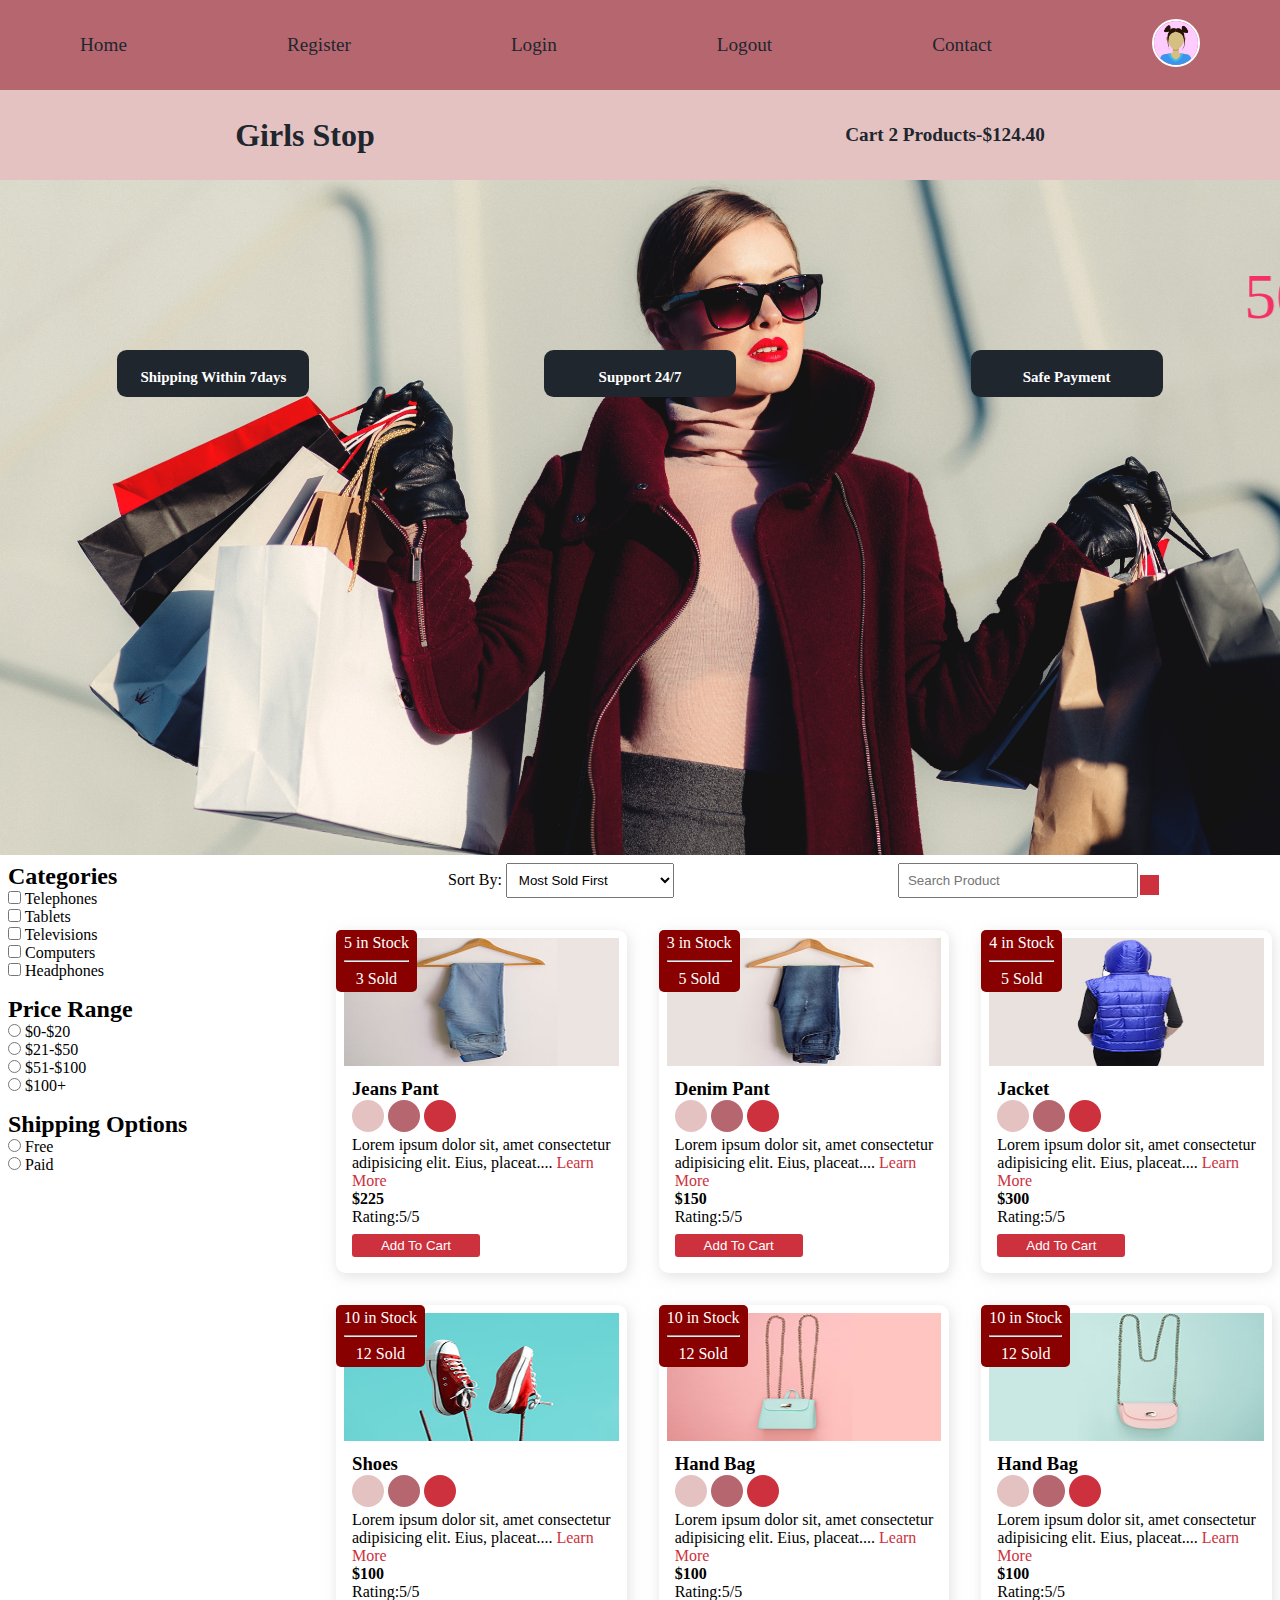
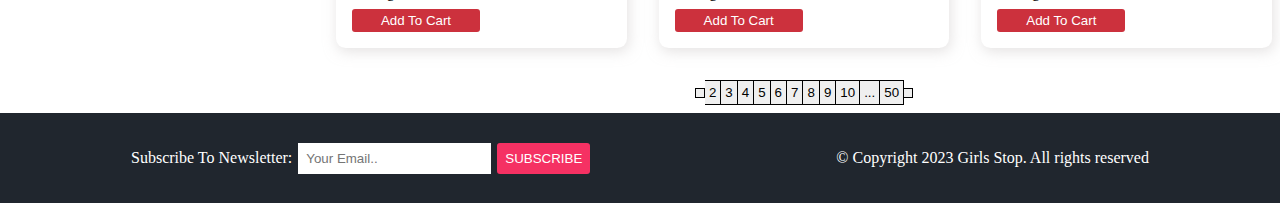
<file: index.html>
<!DOCTYPE html>
<html lang="en">
<head>
    <meta charset="UTF-8">
    <meta http-equiv="X-UA-Compatible" content="IE=edge">
    <meta name="viewport" content="width=device-width, initial-scale=1.0">
    <title>Girls Stop</title>
    <link rel="stylesheet" href="style.css">
    <link rel="stylesheet" href="https://cdnjs.cloudflare.com/ajax/libs/font-awesome/6.4.0/css/all.min.css" integrity="sha512-iecdLmaskl7CVkqkXNQ/ZH/XLlvWZOJyj7Yy7tcenmpD1ypASozpmT/E0iPtmFIB46ZmdtAc9eNBvH0H/ZpiBw==" crossorigin="anonymous" referrerpolicy="no-referrer" />
    
</head>
<body>
<!--Navigation-->
<i class="fas fa-bars fa-2x" id="menu-icon"></i>
<nav id="menu" class="hidden">
  <ul class="nav-upper flex-space-around">
    <li class="nav-list"><a href="index.html" class="nav-link">Home</a></li>
      <li class="nav-list"><a href="register.html" class="nav-link">Register</a></li>
        <li class="nav-list"><a href="login.html" class="nav-link">Login</a></li>
          <li class="nav-list"><a href="index.html" class="nav-link">Logout</a></li>
            <li class="nav-list"><a href="contact.html" class="nav-link">Contact</a></li>               
              <li class="nav-list"><a href="profile.html" class="nav-link">
                <img src="/image/female-avatar1.jpg" class="profile-icon" alt="">
              </a></li>               
          </ul>
<ul class="nav-lower flex-space-around">
  <li class="nav-list">
    <a href="index.html" class="nav-link nav-brand">Girls Stop</a>
  </li>
  <li class="nav-list">
    <a href="cart.html" class="nav-link">
      <span> <i class="fa-solid fa-cart-shopping"></i> Cart 2 Products-$124.40 </span></a>
  </li>
</ul>       
</nav>
<!--Header-->
<header class="header">
  <div class="banner flex-space-around">
    <marquee behavior="" direction="" class="banner-title">50% Sales Going On</marquee>
    <div class="features flex-space-around">
      <article class="feature flex-center">
        <i class="fa-solid fa-truck-fast feature-ion"></i>
     <h3>Shipping Within 7days</h3>
      </article>
      <article class="feature flex-center">
        <i class="fa-brands fa-rocketchat feature-ion"></i>
     <h3>Support 24/7</h3>
      </article>
      <article class="feature flex-center">
        <i class="fa-regular fa-credit-card feature-ion"></i>
     <h3>Safe Payment</h3>
      </article>
    </div>
  </div>
</header>

<main class="flex-center">
<div class="sidebar">
  <section class="categories">
    <h3 class="section-title">Categories</h3>
    <ul class="list">
      <li class="list-item">
        <label for="telephone">
          <input type="checkbox" id="telephone" name="" value="telephone">
        Telephones
        </label>
      </li>
      <li class="list-item">
        <label for="tablets">
          <input type="checkbox" id="tablets" name="" value="tablets">
        Tablets
        </label>
      </li>
      <li class="list-item">
        <label for="telephone">
          <input type="checkbox" id="television" name="" value="television">
        Televisions
        </label>
      </li>
      <li class="list-item">
        <label for="Computer">
          <input type="checkbox" id="computer" name="" value="computer">
        Computers
        </label>
      </li>
      <li class="list-item">
        <label for="headphones">
          <input type="checkbox" id="headphones" name="" value="headphones">
        Headphones
        </label>
      </li>
    </ul>
  </section>
  <section class="price-section">
  <h3 class="section-title">Price Range</h3>
  <ul class="list">
    <li class="list-item">
      <label for="price1">
        <input type="radio" id="price1" name="ntn" value="[0,20]">
      $0-$20
      </label>
    </li>
    <li class="list-item">
      <label for="price2">
        <input type="radio" id="price2" name="ntn" value="[21-50]">
      $21-$50
      </label>
    </li>
    <li class="list-item">
      <label for="price3">
        <input type="radio" id="price3" name="ntn" value="[51-100]">
      $51-$100
      </label>
    </li>
    <li class="list-item">
      <label for="price4">
        <input type="radio" id="price4" name="ntn" value="[100+]">
      $100+
      </label>
    </li>
  </ul>
</section>
<section class="shipping-section">
  <h3 class="section-title">Shipping Options</h3>
  <ul class="list">
    <li class="list-item">
      <label for="free">
        <input type="radio" id="free" name="ntn" value="free">
      Free
      </label>
    </li>
    <li class="list-item">
      <label for="paid">
        <input type="radio" id="paid" name="ntn" value="paid">
      Paid
      </label>
    </li>
  </ul>
</section>
</div>
<div class="main-content">
<section class="actions flex-space-around">
  <div class="action-sort">
<label for="sort">Sort By:</label>
<select name="sort" id="sort">
  <option value="sold">Most Sold First</option>
  <option value="rating">Most Rated First</option>
  <option value="price">Most Cheapest First</option>
  <option value="discount">Biggest Discount First</option>
</select>
  </div>
  <div class="action-search">
<input type="text" placeholder="Search Product">
<button class="btn-search"> 
  <i class="fas fa-search "></i>
</button>
  </div>
</section>
  <!--PRODUCTS-->
 <section class="products">
  <article class="product card">
    <div class="badge">
     <span>5 in Stock</span>
     <hr class="hr-design">
     <span>3 Sold</span> 
    </div>
  <img src="/image/product-01.jpg" alt="">  
  <div class="product-body">
    <h3 class="product-name">
      Jeans Pant
    </h3>
    <p>
      <span class="dot clr1"></span>
      <span class="dot clr2"></span>
      <span class="dot clr3"></span>
    </p>
    <p class="product-description">
      Lorem ipsum dolor sit, amet consectetur adipisicing elit. Eius, placeat....
      <a href="product.html" class="learn-more">Learn More</a>
    </p>
  <h4 class="product-price">$225</h4>  
  <p class="product-rating">Rating:5/5</p>
  <button class="product-btn">Add To Cart</button>
  </div>
  </article>
  <article class="product card">
    <div class="badge">
     <span>3 in Stock</span>
     <hr class="hr-design">
     <span>5 Sold</span> 
    </div>
  <img src="/image/product-02.jpg" alt="">  
  <div class="product-body">
    <h3 class="product-name">
      Denim Pant
    </h3>
    <p>
      <span class="dot clr1"></span>
      <span class="dot clr2"></span>
      <span class="dot clr3"></span>
    </p>
    <p class="product-description">
      Lorem ipsum dolor sit, amet consectetur adipisicing elit. Eius, placeat....
      <a href="product.html" class="learn-more">Learn More</a>
    </p>
  <h4 class="product-price">$150</h4>  
  <p class="product-rating">Rating:5/5</p>
  <button class="product-btn">Add To Cart</button>
  </div>
  </article>
  <article class="product card">
    <div class="badge">
     <span>4 in Stock</span>
     <hr class="hr-design">
     <span>5 Sold</span> 
    </div>
  <img src="/image/product-03.jpg" alt="">  
  <div class="product-body">
    <h3 class="product-name">
    Jacket
    </h3>
    <p>
      <span class="dot clr1"></span>
      <span class="dot clr2"></span>
      <span class="dot clr3"></span>
    </p>
    <p class="product-description">
      Lorem ipsum dolor sit, amet consectetur adipisicing elit. Eius, placeat....
      <a href="product.html" class="learn-more">Learn More</a>
    </p>
  <h4 class="product-price">$300</h4>  
  <p class="product-rating">Rating:5/5</p>
  <button class="product-btn">Add To Cart</button>
  </div>
  </article>
  <article class="product card">
    <div class="badge">
     <span>10 in Stock</span>
     <hr class="hr-design">
     <span>12 Sold</span> 
    </div>
  <img src="/image/product-04.jpg" alt="">  
  <div class="product-body">
    <h3 class="product-name">
      Shoes
    </h3>
    <p>
      <span class="dot clr1"></span>
      <span class="dot clr2"></span>
      <span class="dot clr3"></span>
    </p>
    <p class="product-description">
      Lorem ipsum dolor sit, amet consectetur adipisicing elit. Eius, placeat....
      <a href="product.html" class="learn-more">Learn More</a>
    </p>
  <h4 class="product-price">$100</h4>  
  <p class="product-rating">Rating:5/5</p>
  <button class="product-btn">Add To Cart</button>
  </div>
  </article>
  <article class="product card">
    <div class="badge">
     <span>10 in Stock</span>
     <hr class="hr-design">
     <span>12 Sold</span> 
    </div>
  <img src="/image/product-05.jpg" alt="">  
  <div class="product-body">
    <h3 class="product-name">
      Hand Bag
    </h3>
    <p>
      <span class="dot clr1"></span>
      <span class="dot clr2"></span>
      <span class="dot clr3"></span>
    </p>
    <p class="product-description">
      Lorem ipsum dolor sit, amet consectetur adipisicing elit. Eius, placeat....
      <a href="product.html" class="learn-more">Learn More</a>
    </p>
  <h4 class="product-price">$100</h4>  
  <p class="product-rating">Rating:5/5</p>
  <button class="product-btn">Add To Cart</button>
  </div>
  </article>
  <article class="product card">
    <div class="badge">
     <span>10 in Stock</span>
     <hr class="hr-design">
     <span>12 Sold</span> 
    </div>
  <img src="/image/product-06.jpg" alt="">  
  <div class="product-body">
    <h3 class="product-name">
      Hand Bag
    </h3>
    <p>
      <span class="dot clr1"></span>
      <span class="dot clr2"></span>
      <span class="dot clr3"></span>
    </p>
    <p class="product-description">
      Lorem ipsum dolor sit, amet consectetur adipisicing elit. Eius, placeat....
      <a href="product.html" class="learn-more">Learn More</a>
    </p>
  <h4 class="product-price">$100</h4>  
  <p class="product-rating">Rating:5/5</p>
  <button class="product-btn">Add To Cart</button>
  </div>
  </article>
 </section> 
 <!--Pagination-->
 <div class="pagination">
  <button class="pagination-button">
    <i class="fab fa-less-than"></i>
  </button>
  <button class="pagination-button">2</button>
  <button class="pagination-button">3</button>
  <button class="pagination-button">4</button>
  <button class="pagination-button">5</button>
  <button class="pagination-button">6</button>
  <button class="pagination-button">7</button>
  <button class="pagination-button">8</button>
  <button class="pagination-button">9</button>
  <button class="pagination-button">10</button>
  <button class="pagination-button">...</button>
  <button class="pagination-button">50</button>
  <button class="pagination-button">
    <i class="fab fa-greater-than"></i>
  </button>
 </div>
</div>
</main>
<!--footer-->
<footer class="footer flex-space-around">
<div class="flex-space-around">
  <label for="subscribe">Subscribe To Newsletter: </label>
<input type="email" id="subscribe" name="subscribe"
class="footer-input" placeholder="Your Email..">
 <button class="btn-subscribe">Subscribe</button>
</div>
<div>
  <p>&copy; Copyright 2023 Girls Stop. All rights reserved</p>
</div>
</footer>






<script src="script.js"></script>
</body>
</html>
</file>
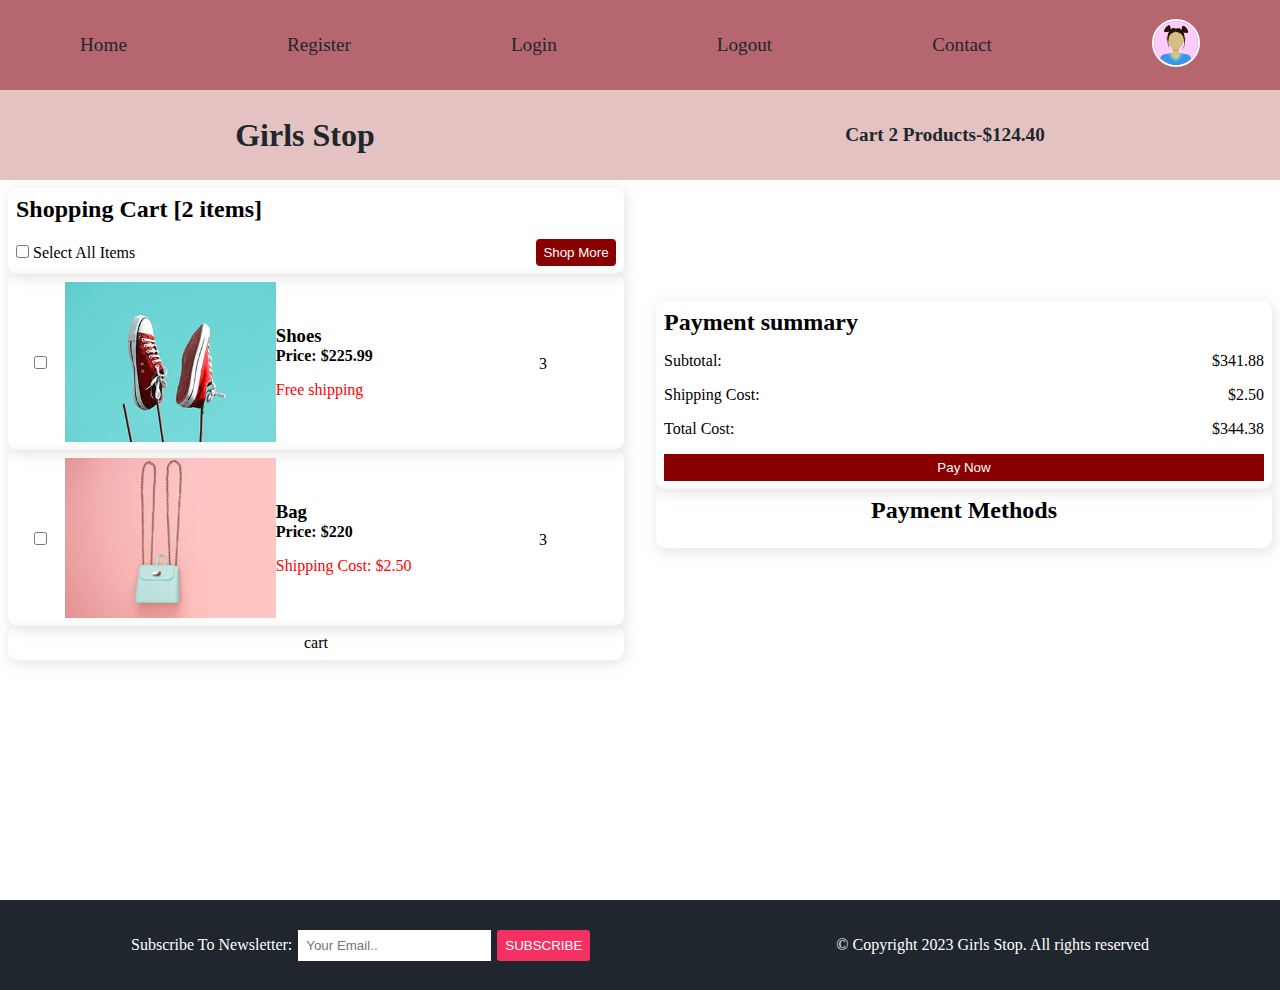
<file: cart.html>
<!DOCTYPE html>
<html lang="en">
<head>
    <meta charset="UTF-8">
    <meta http-equiv="X-UA-Compatible" content="IE=edge">
    <meta name="viewport" content="width=device-width, initial-scale=1.0">
    <title>Girls Stop</title>
    <link rel="stylesheet" href="style.css">
    <link rel="stylesheet" href="https://cdnjs.cloudflare.com/ajax/libs/font-awesome/6.4.0/css/all.min.css" integrity="sha512-iecdLmaskl7CVkqkXNQ/ZH/XLlvWZOJyj7Yy7tcenmpD1ypASozpmT/E0iPtmFIB46ZmdtAc9eNBvH0H/ZpiBw==" crossorigin="anonymous" referrerpolicy="no-referrer" />
    
</head>
<body>
<!--Navigation-->
<i class="fas fa-bars fa-2x" id="menu-icon"></i>
<nav id="menu" class="hidden">
  <ul class="nav-upper flex-space-around">
    <li class="nav-list"><a href="index.html" class="nav-link">Home</a></li>
      <li class="nav-list"><a href="register.html" class="nav-link">Register</a></li>
        <li class="nav-list"><a href="login.html" class="nav-link">Login</a></li>
          <li class="nav-list"><a href="index.html" class="nav-link">Logout</a></li>
            <li class="nav-list"><a href="contact.html" class="nav-link">Contact</a></li>               
              <li class="nav-list"><a href="profile.html" class="nav-link">
                <img src="/image/female-avatar1.jpg" class="profile-icon" alt="">
              </a></li>               
          </ul>
<ul class="nav-lower flex-space-around">
  <li class="nav-list">
    <a href="index.html" class="nav-link nav-brand">Girls Stop</a>
  </li>
  <li class="nav-list">
    <a href="cart.html" class="nav-link">
      <span> <i class="fa-solid fa-cart-shopping"></i> Cart 2 Products-$124.40 </span></a>
  </li>
</ul>       
</nav>
<main>
<div class="cart flex-center">
  <div class="cart-items">
    <div class="cart-items-heading card">
      <h2>Shopping Cart [2 items]</h2>
      <div class="cart-items-action">
     <label for="select">
      <input type="checkbox" id="select" name="select">
      Select All Items
     </label>   
     <button class="btn">
      <i class="fas fa-trash-alt"></i>
     </button>
     <button class="btn-shop">Shop More</button>
      </div>
    </div>
    <div class="cart-item card flex-space-around">
     <input type="checkbox">
     <img class="cart-item-img" src="image/product-04.jpg" alt="">
   <div class="cart-item-description">
    <h3 class="product-name">Shoes</h3>
    <h4 class="product-price">Price: $225.99</h4>
    <p class="cart-item-shipping">Free shipping</p>
   </div>
   <div class="cart-item-actions">
    <button class="btn">
      <i class="fas fa-trash-alt"></i>
     </button>
     <button class="btn">
      <i class="fas fa-add"></i>
     </button>
     <span>3</span>
     <button class="btn">
      <i class="fas fa-minus"></i>
     </button>
   </div>
    </div>
    <div class="cart-item card flex-space-around">
      <input type="checkbox">
      <img class="cart-item-img" src="image/product-05.jpg" alt="">
    <div class="cart-item-description">
     <h3 class="product-name">Bag</h3>
     <h4 class="product-price">Price: $220</h4>
     <p class="cart-item-shipping">Shipping Cost: $2.50</p>
    </div>
    <div class="cart-item-actions">
     <button class="btn">
       <i class="fas fa-trash-alt"></i>
      </button>
      <button class="btn">
       <i class="fas fa-add"></i>
      </button>
      <span>3</span>
      <button class="btn">
       <i class="fas fa-minus"></i>
      </button>
    </div>
     </div>
    <div class="cart-item card flex-space-around">cart</div>
  </div>
  <div class="cart-payment">
 <div class="cart-payment-summary card">
  <h2>Payment summary</h2>
  <div>
    <p>Subtotal: </p>
    <p>$341.88</p>
  </div>
  <div>
    <p>Shipping Cost: </p>
    <p>$2.50</p>
  </div>
  <div>
    <p>Total Cost: </p>
    <p>$344.38</p>
  </div>
  <button class="cart-payment-btn">
   Pay Now 
  </button>
 </div>
 <div class="cart-payment-methods card">
 <h2>Payment Methods</h2> 
 <div>
<i class="fab fa-cc-visa fa-2x"></i>
<i class="fab fa-cc-apple-pay fa-2x"></i>
<i class="fab fa-cc-mastercard fa-2x"></i>
<i class="fab fa-cc-paypal fa-2x"></i>
<i class="fab fa-cc-amazon-pay fa-2x"></i>
 </div>
 </div>
  </div>
</div>
</main>

<!--footer-->
<footer class="footer flex-space-around">
<div class="flex-space-around">
  <label for="subscribe">Subscribe To Newsletter: </label>
<input type="email" id="subscribe" name="subscribe"
class="footer-input" placeholder="Your Email..">
 <button class="btn-subscribe">Subscribe</button>
</div>
<div>
  <p>&copy; Copyright 2023 Girls Stop. All rights reserved</p>
</div>
</footer>






<script src="script.js"></script>
</body>
</html>
</file>
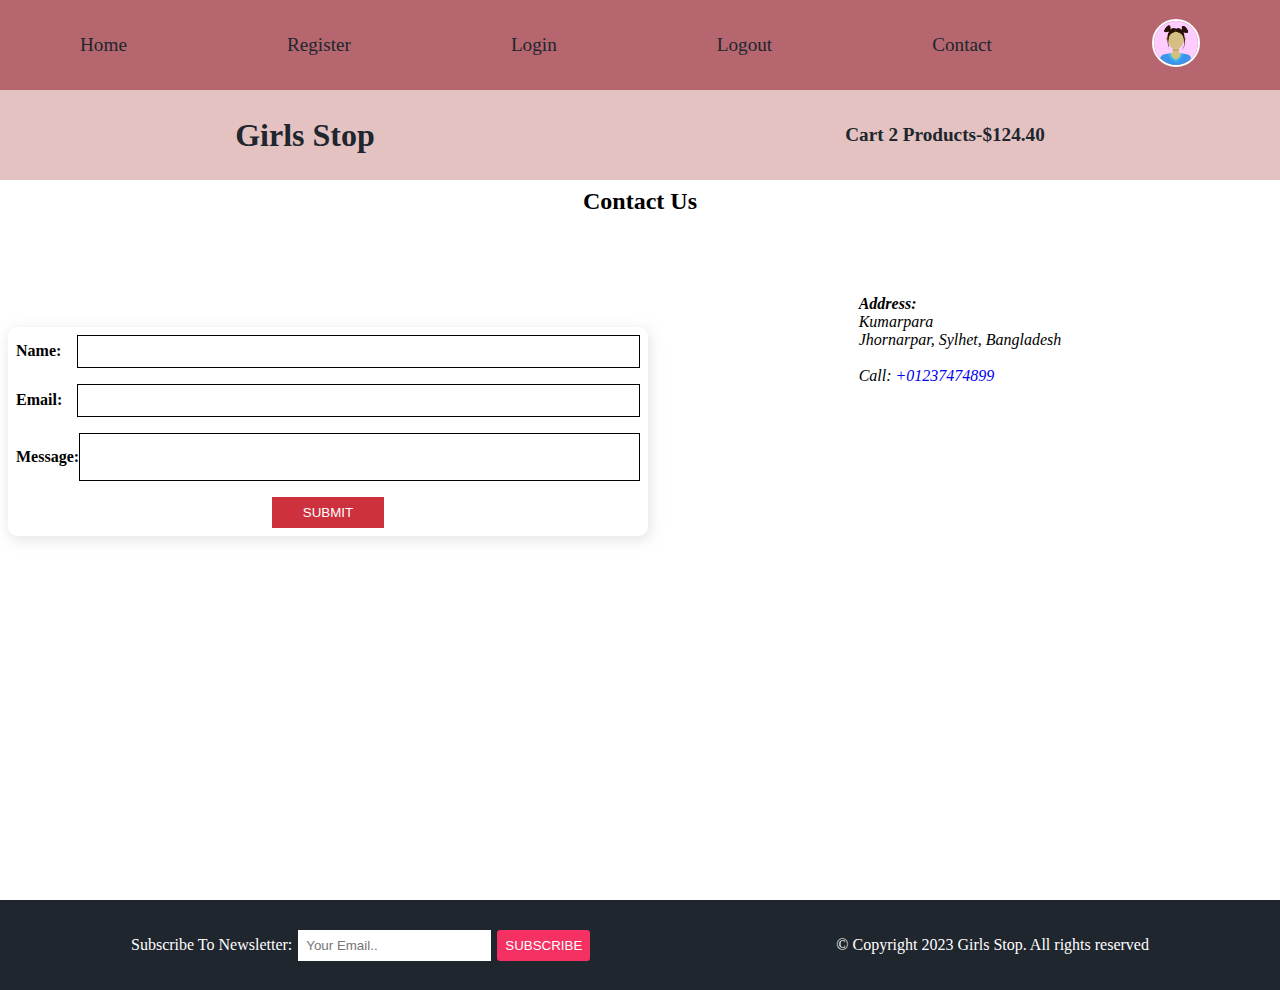
<file: contact.html>
<!DOCTYPE html>
<html lang="en">
<head>
    <meta charset="UTF-8">
    <meta http-equiv="X-UA-Compatible" content="IE=edge">
    <meta name="viewport" content="width=device-width, initial-scale=1.0">
    <title>Girls Stop</title>
    <link rel="stylesheet" href="style.css">
    <link rel="stylesheet" href="https://cdnjs.cloudflare.com/ajax/libs/font-awesome/6.4.0/css/all.min.css" integrity="sha512-iecdLmaskl7CVkqkXNQ/ZH/XLlvWZOJyj7Yy7tcenmpD1ypASozpmT/E0iPtmFIB46ZmdtAc9eNBvH0H/ZpiBw==" crossorigin="anonymous" referrerpolicy="no-referrer" />
    
</head>
<body>
<!--Navigation-->
<i class="fas fa-bars fa-2x" id="menu-icon"></i>
<nav id="menu" class="hidden">
  <ul class="nav-upper flex-space-around">
    <li class="nav-list"><a href="index.html" class="nav-link">Home</a></li>
      <li class="nav-list"><a href="register.html" class="nav-link">Register</a></li>
        <li class="nav-list"><a href="login.html" class="nav-link">Login</a></li>
          <li class="nav-list"><a href="index.html" class="nav-link">Logout</a></li>
            <li class="nav-list"><a href="contact.html" class="nav-link">Contact</a></li>               
              <li class="nav-list"><a href="profile.html" class="nav-link">
                <img src="/image/female-avatar1.jpg" class="profile-icon" alt="">
              </a></li>               
          </ul>
<ul class="nav-lower flex-space-around">
  <li class="nav-list">
    <a href="index.html" class="nav-link nav-brand">Girls Stop</a>
  </li>
  <li class="nav-list">
    <a href="cart.html" class="nav-link">
      <span> <i class="fa-solid fa-cart-shopping"></i> Cart 2 Products-$124.40 </span></a>
  </li>
</ul>       
</nav>
<main>
<section class="contact-section">
  <h2 class="section-title text-center">
    Contact Us
  </h2>
  <div class="contact-container flex-center">
      <form class="form card">
     <div class="form-control flex-center">
      <label for="name">Name: </label>
      <input type="text" id="name" required autocomplete="name">
     </div>   
     <div class="form-control flex-center">
      <label for="email">Email: </label>
      <input type="email" id="email" required autocomplete="email">
     </div>     
     <div class="form-control flex-center">
      <label for="msg">Message: </label>
      <textarea name="msg" id="msg"></textarea>
     </div>
     <div class="form-control flex-center form-btn">
     <button type="submit" class="contact-btn">Submit</button>
     </div>      
    </form>
    <div class="contact-address flex-space-around">
      <address>
        <h4>Address:</h4>
        <p>Kumarpara</p>
        <p>Jhornarpar, Sylhet, Bangladesh</p>
        <br>
        <span>Call: </span>
        <a href="tel:+01237474899">+01237474899</a>
      </address>
      <iframe class="contact-map" src="https://www.google.com/maps/embed?pb=!1m18!1m12!1m3!1d3618.73328963491!2d91.9318289!3d24.907077599999997!2m3!1f0!2f0!3f0!3m2!1i1024!2i768!4f13.1!3m3!1m2!1s0x37505338fdad0f27%3A0xee240b324ec943e3!2sShahporan%20Rd!5e0!3m2!1sen!2sbd!4v1684237606837!5m2!1sen!2sbd" style="border:0;" allowfullscreen="" loading="lazy" referrerpolicy="no-referrer-when-downgrade"></iframe>
    </div>
    </div>
</section>
</main>

<!--footer-->
<footer class="footer flex-space-around">
<div class="flex-space-around">
  <label for="subscribe">Subscribe To Newsletter: </label>
<input type="email" id="subscribe" name="subscribe"
class="footer-input" placeholder="Your Email..">
 <button class="btn-subscribe">Subscribe</button>
</div>
<div>
  <p>&copy; Copyright 2023 Girls Stop. All rights reserved</p>
</div>
</footer>






<script src="script.js"></script>
</body>
</html>
</file>
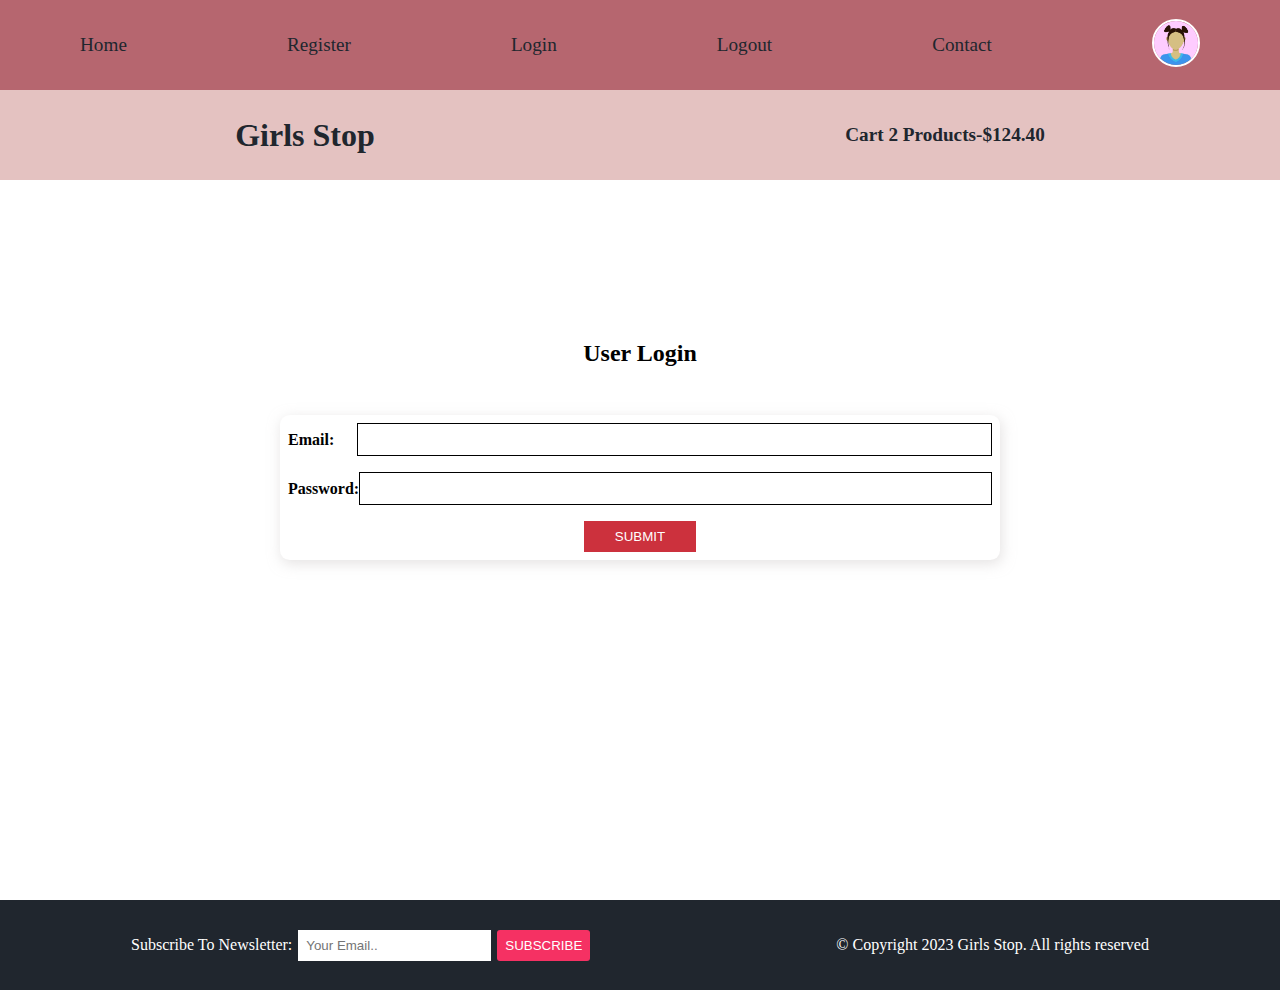
<file: login.html>
<!DOCTYPE html>
<html lang="en">
<head>
    <meta charset="UTF-8">
    <meta http-equiv="X-UA-Compatible" content="IE=edge">
    <meta name="viewport" content="width=device-width, initial-scale=1.0">
    <title>Girls Stop</title>
    <link rel="stylesheet" href="style.css">
    <link rel="stylesheet" href="https://cdnjs.cloudflare.com/ajax/libs/font-awesome/6.4.0/css/all.min.css" integrity="sha512-iecdLmaskl7CVkqkXNQ/ZH/XLlvWZOJyj7Yy7tcenmpD1ypASozpmT/E0iPtmFIB46ZmdtAc9eNBvH0H/ZpiBw==" crossorigin="anonymous" referrerpolicy="no-referrer" />
    
</head>
<body>
<!--Navigation-->
<i class="fas fa-bars fa-2x" id="menu-icon"></i>
<nav id="menu" class="hidden">
  <ul class="nav-upper flex-space-around">
    <li class="nav-list"><a href="index.html" class="nav-link">Home</a></li>
      <li class="nav-list"><a href="register.html" class="nav-link">Register</a></li>
        <li class="nav-list"><a href="login.html" class="nav-link">Login</a></li>
          <li class="nav-list"><a href="index.html" class="nav-link">Logout</a></li>
            <li class="nav-list"><a href="contact.html" class="nav-link">Contact</a></li>               
              <li class="nav-list"><a href="profile.html" class="nav-link">
                <img src="/image/female-avatar1.jpg" class="profile-icon" alt="">
              </a></li>               
          </ul>
<ul class="nav-lower flex-space-around">
  <li class="nav-list">
    <a href="index.html" class="nav-link nav-brand">Girls Stop</a>
  </li>
  <li class="nav-list">
    <a href="cart.html" class="nav-link">
      <span> <i class="fa-solid fa-cart-shopping"></i> Cart 2 Products-$124.40 </span></a>
  </li>
</ul>       
</nav>

<main>
  <section class="login">
    <h2 class="section-title text-center">
      User Login
    </h2>
    <div class="card">
      <form class="form">   
     <div class="form-control flex-center">
      <label for="email">Email: </label>
      <input type="email" id="email" required autocomplete="email">
     </div>   
     <div class="form-control flex-center">
      <label for="password">Password: </label>
      <input type="password" id="password" required autocomplete>
     </div>   
     <div class="form-control flex-center form-btn">
     <button type="submit" class="contact-btn">Submit</button>
     </div>      
    </form>
    </div>
  </section>
  </main>

<!--footer-->
<footer class="footer flex-space-around">
<div class="flex-space-around">
  <label for="subscribe">Subscribe To Newsletter: </label>
<input type="email" id="subscribe" name="subscribe"
class="footer-input" placeholder="Your Email..">
 <button class="btn-subscribe">Subscribe</button>
</div>
<div>
  <p>&copy; Copyright 2023 Girls Stop. All rights reserved</p>
</div>
</footer>






<script src="script.js"></script>
</body>
</html>
</file>
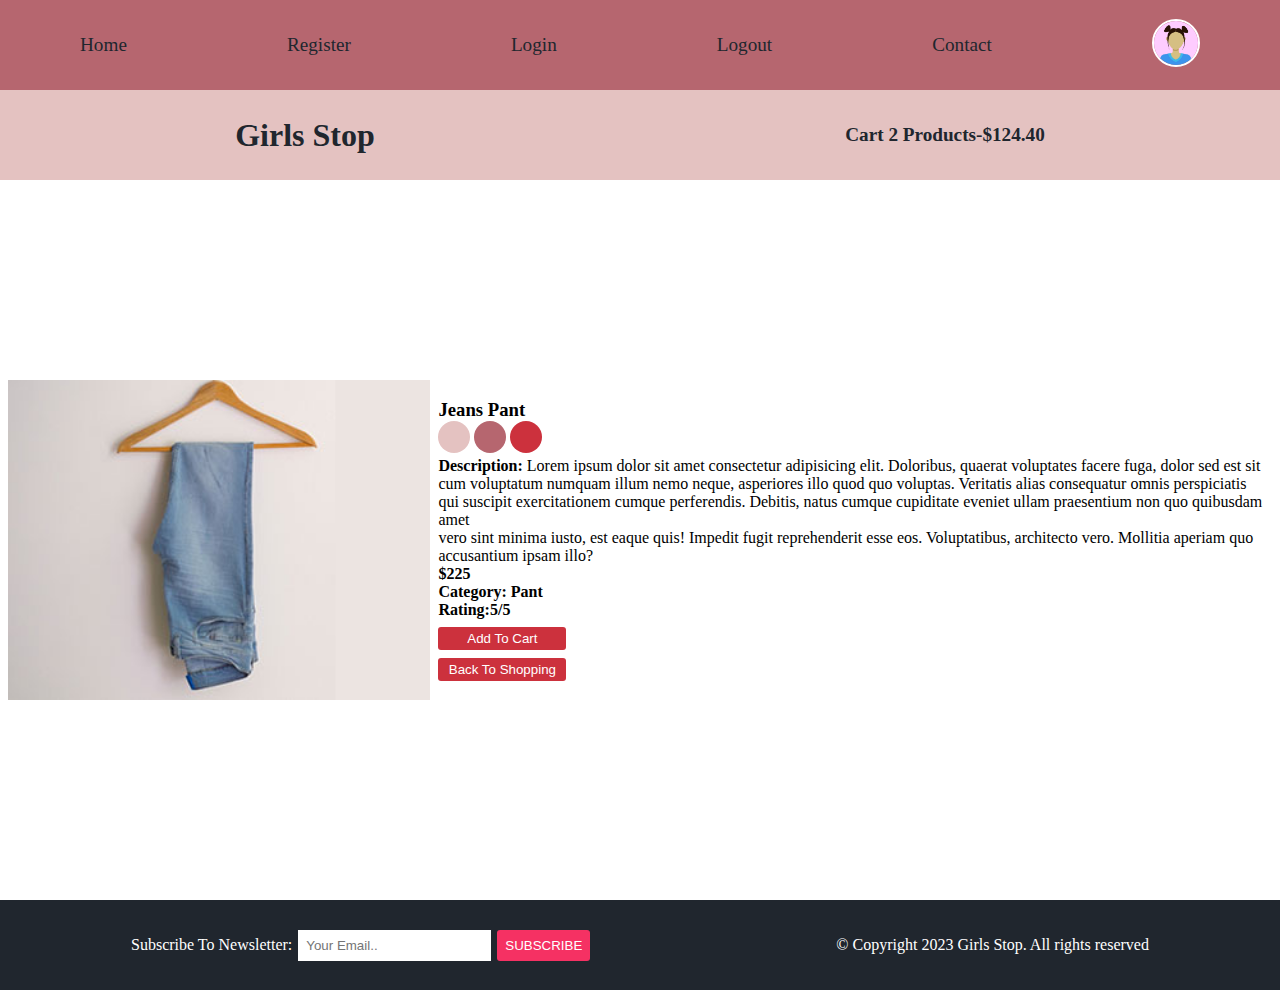
<file: product.html>
<!DOCTYPE html>
<html lang="en">
<head>
    <meta charset="UTF-8">
    <meta http-equiv="X-UA-Compatible" content="IE=edge">
    <meta name="viewport" content="width=device-width, initial-scale=1.0">
    <title>Girls Stop</title>
    <link rel="stylesheet" href="style.css">
    <link rel="stylesheet" href="https://cdnjs.cloudflare.com/ajax/libs/font-awesome/6.4.0/css/all.min.css" integrity="sha512-iecdLmaskl7CVkqkXNQ/ZH/XLlvWZOJyj7Yy7tcenmpD1ypASozpmT/E0iPtmFIB46ZmdtAc9eNBvH0H/ZpiBw==" crossorigin="anonymous" referrerpolicy="no-referrer" />
    
</head>
<body>
<!--Navigation-->
<i class="fas fa-bars fa-2x" id="menu-icon"></i>
<nav id="menu" class="hidden">
  <ul class="nav-upper flex-space-around">
    <li class="nav-list"><a href="index.html" class="nav-link">Home</a></li>
      <li class="nav-list"><a href="register.html" class="nav-link">Register</a></li>
        <li class="nav-list"><a href="login.html" class="nav-link">Login</a></li>
          <li class="nav-list"><a href="index.html" class="nav-link">Logout</a></li>
            <li class="nav-list"><a href="contact.html" class="nav-link">Contact</a></li>               
              <li class="nav-list"><a href="profile.html" class="nav-link">
                <img src="/image/female-avatar1.jpg" class="profile-icon" alt="">
              </a></li>               
          </ul>
<ul class="nav-lower flex-space-around">
  <li class="nav-list">
    <a href="index.html" class="nav-link nav-brand">Girls Stop</a>
  </li>
  <li class="nav-list">
    <a href="cart.html" class="nav-link">
      <span> <i class="fa-solid fa-cart-shopping"></i> Cart 2 Products-$124.40 </span></a>
  </li>
</ul>       
</nav>
<main>
 <main class="flex-center">
  <div class="main-content">
   <section class="product-details flex-center">
<div class="product-details-left flex-center">
  <img src="/image/product-01.jpg" class="product-details-img" alt="">
 <div class="product-body">
  <h3 class="product-name">
    Jeans Pant
  </h3>
  <p>
    <span class="dot clr1"></span>
    <span class="dot clr2"></span>
    <span class="dot clr3"></span>
  </p>
  <p class="product-description">
   <strong>Description: </strong>Lorem ipsum dolor sit amet consectetur adipisicing elit. Doloribus, quaerat voluptates facere fuga, dolor sed est sit cum voluptatum numquam illum nemo neque, asperiores illo quod quo voluptas. Veritatis alias consequatur omnis perspiciatis qui suscipit exercitationem cumque perferendis. Debitis, natus cumque cupiditate eveniet ullam praesentium non quo quibusdam amet<br> vero sint minima iusto, est eaque quis! Impedit fugit reprehenderit esse eos. Voluptatibus, architecto vero. Mollitia aperiam quo accusantium ipsam illo?
  </p>
<h4 class="product-price">$225</h4> 
<h4 class="product-category">Category: Pant</h4> 
<p class="product-rating"><strong>Rating:5/5</strong></p>
<button class="product-btn">Add To Cart</button>
<button class="product-btn">Back To Shopping</button>
</div>
<div class="product-details-right flex-center"></div>
   </section> 
  </div>
 </main>
</main>

<!--footer-->
<footer class="footer flex-space-around">
<div class="flex-space-around">
  <label for="subscribe">Subscribe To Newsletter: </label>
<input type="email" id="subscribe" name="subscribe"
class="footer-input" placeholder="Your Email..">
 <button class="btn-subscribe">Subscribe</button>
</div>
<div>
  <p>&copy; Copyright 2023 Girls Stop. All rights reserved</p>
</div>
</footer>






<script src="script.js"></script>
</body>
</html>
</file>
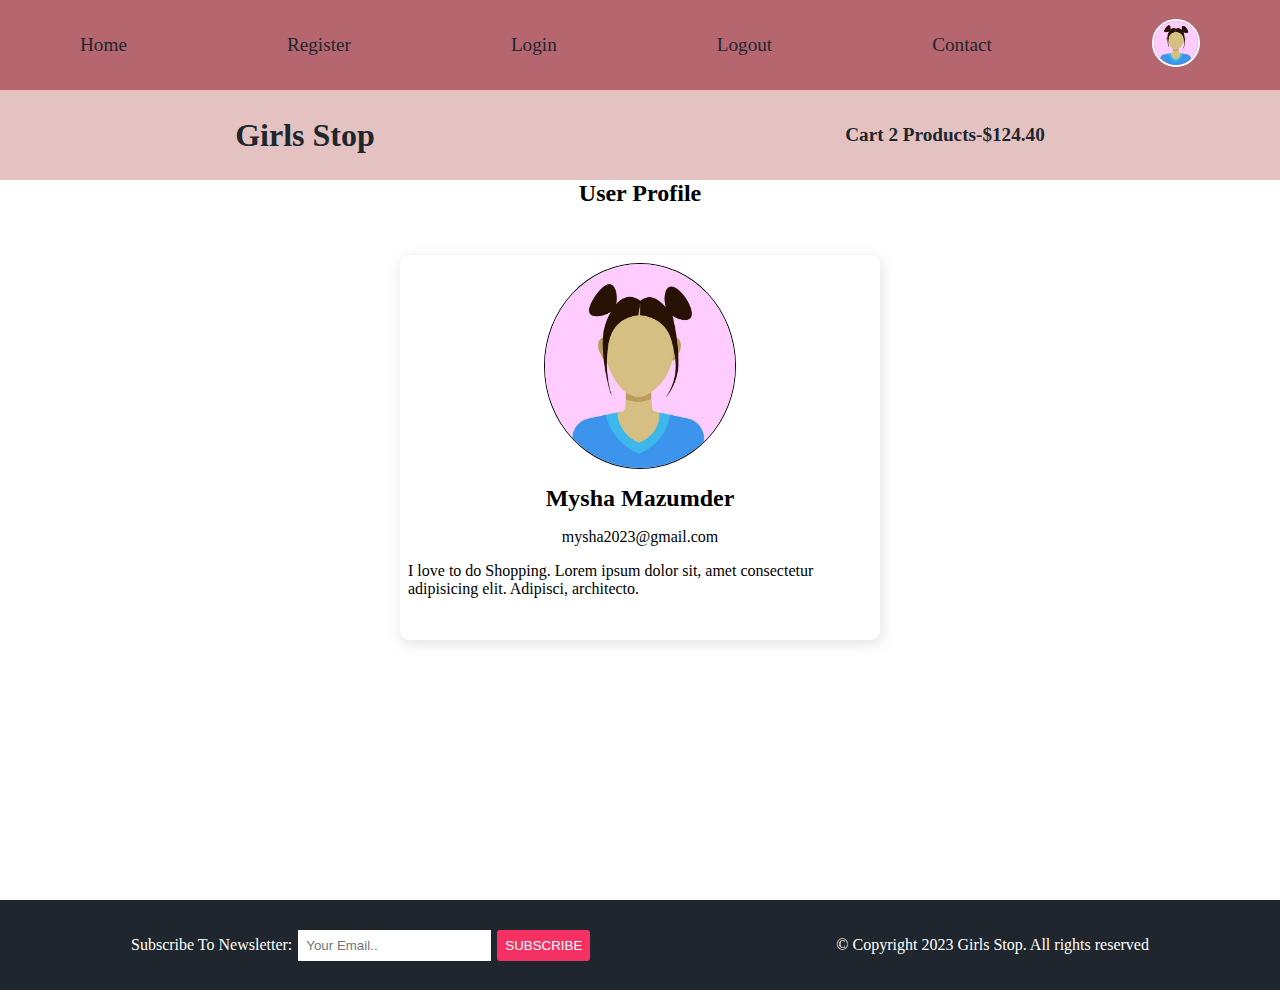
<file: profile.html>
<!DOCTYPE html>
<html lang="en">
<head>
    <meta charset="UTF-8">
    <meta http-equiv="X-UA-Compatible" content="IE=edge">
    <meta name="viewport" content="width=device-width, initial-scale=1.0">
    <title>Girls Stop</title>
    <link rel="stylesheet" href="style.css">
    <link rel="stylesheet" href="https://cdnjs.cloudflare.com/ajax/libs/font-awesome/6.4.0/css/all.min.css" integrity="sha512-iecdLmaskl7CVkqkXNQ/ZH/XLlvWZOJyj7Yy7tcenmpD1ypASozpmT/E0iPtmFIB46ZmdtAc9eNBvH0H/ZpiBw==" crossorigin="anonymous" referrerpolicy="no-referrer" />
    
</head>
<body>
<!--Navigation-->
<i class="fas fa-bars fa-2x" id="menu-icon"></i>
<nav id="menu" class="hidden">
  <ul class="nav-upper flex-space-around">
    <li class="nav-list"><a href="index.html" class="nav-link">Home</a></li>
      <li class="nav-list"><a href="register.html" class="nav-link">Register</a></li>
        <li class="nav-list"><a href="login.html" class="nav-link">Login</a></li>
          <li class="nav-list"><a href="index.html" class="nav-link">Logout</a></li>
            <li class="nav-list"><a href="contact.html" class="nav-link">Contact</a></li>               
              <li class="nav-list"><a href="profile.html" class="nav-link">
                <img src="/image/female-avatar1.jpg" class="profile-icon" alt="">
              </a></li>               
          </ul>
<ul class="nav-lower flex-space-around">
  <li class="nav-list">
    <a href="index.html" class="nav-link nav-brand">Girls Stop</a>
  </li>
  <li class="nav-list">
    <a href="cart.html" class="nav-link">
      <span> <i class="fa-solid fa-cart-shopping"></i> Cart 2 Products-$124.40 </span></a>
  </li>
</ul>       
</nav>
<main>
<section class="profile-section flex-center">
  <h2 class="section-title text-center">User Profile</h2>
<div class="card flex-center">
 <img src="image/female-avatar1.jpg" alt="" class="profile-img"> 
<h2 class="profile-name">Mysha Mazumder</h2>
<p class="profile-email">mysha2023@gmail.com</p>
<p class="profile-about">I love to do Shopping. Lorem ipsum dolor sit, amet consectetur adipisicing elit. Adipisci, architecto.</p>
<div class="profile-buttons">
  <button class="profile-btn">
 <i class="far fa-edit fa-2x"></i>
  </button>
  <button class="profile-btn">
    <i class="far fa-trash-alt fa-2x"></i>
     </button>
</div>
</div>
</section>
</main>

<!--footer-->
<footer class="footer flex-space-around">
<div class="flex-space-around">
  <label for="subscribe">Subscribe To Newsletter: </label>
<input type="email" id="subscribe" name="subscribe"
class="footer-input" placeholder="Your Email..">
 <button class="btn-subscribe">Subscribe</button>
</div>
<div>
  <p>&copy; Copyright 2023 Girls Stop. All rights reserved</p>
</div>
</footer>






<script src="script.js"></script>
</body>
</html>
</file>
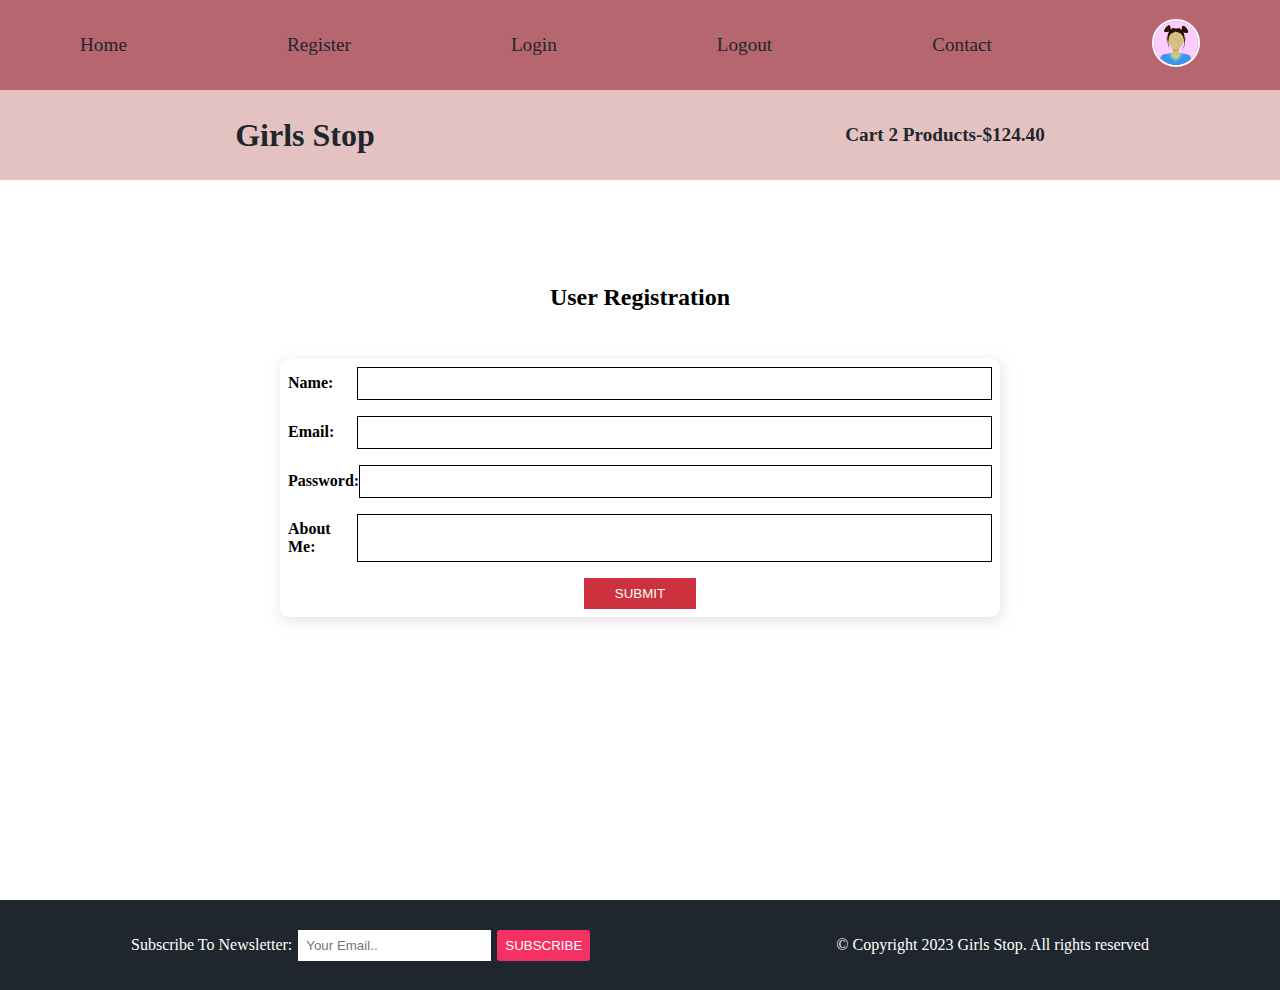
<file: register.html>
<!DOCTYPE html>
<html lang="en">
<head>
    <meta charset="UTF-8">
    <meta http-equiv="X-UA-Compatible" content="IE=edge">
    <meta name="viewport" content="width=device-width, initial-scale=1.0">
    <title>Girls Stop</title>
    <link rel="stylesheet" href="style.css">
    <link rel="stylesheet" href="https://cdnjs.cloudflare.com/ajax/libs/font-awesome/6.4.0/css/all.min.css" integrity="sha512-iecdLmaskl7CVkqkXNQ/ZH/XLlvWZOJyj7Yy7tcenmpD1ypASozpmT/E0iPtmFIB46ZmdtAc9eNBvH0H/ZpiBw==" crossorigin="anonymous" referrerpolicy="no-referrer" />
    
</head>
<body>
<!--Navigation-->
<i class="fas fa-bars fa-2x" id="menu-icon"></i>
<nav id="menu" class="hidden">
  <ul class="nav-upper flex-space-around">
    <li class="nav-list"><a href="index.html" class="nav-link">Home</a></li>
      <li class="nav-list"><a href="register.html" class="nav-link">Register</a></li>
        <li class="nav-list"><a href="login.html" class="nav-link">Login</a></li>
          <li class="nav-list"><a href="index.html" class="nav-link">Logout</a></li>
            <li class="nav-list"><a href="contact.html" class="nav-link">Contact</a></li>               
              <li class="nav-list"><a href="profile.html" class="nav-link">
                <img src="/image/female-avatar1.jpg" class="profile-icon" alt="">
              </a></li>               
          </ul>
<ul class="nav-lower flex-space-around">
  <li class="nav-list">
    <a href="index.html" class="nav-link nav-brand">Girls Stop</a>
  </li>
  <li class="nav-list">
    <a href="cart.html" class="nav-link">
      <span> <i class="fa-solid fa-cart-shopping"></i> Cart 2 Products-$124.40 </span></a>
  </li>
</ul>       
</nav>
<main>
<section class="register">
  <h2 class="section-title text-center">
    User Registration
  </h2>
  <div class="card">
    <form class="form">
   <div class="form-control flex-center">
    <label for="name">Name: </label>
    <input type="text" id="name" required autocomplete="name">
   </div>   
   <div class="form-control flex-center">
    <label for="email">Email: </label>
    <input type="email" id="email" required autocomplete="email">
   </div>   
   <div class="form-control flex-center">
    <label for="password">Password: </label>
    <input type="password" id="password" required autocomplete="password">
   </div>   
   <div class="form-control flex-center">
    <label for="about">About Me: </label>
    <textarea name="about" id="about"></textarea>
   </div>
   <div class="form-control flex-center form-btn">
   <button type="submit" class="contact-btn">Submit</button>
   </div>      
  </form>
  </div>
</section>
</main>

<!--footer-->
<footer class="footer flex-space-around">
<div class="flex-space-around">
  <label for="subscribe">Subscribe To Newsletter: </label>
<input type="email" id="subscribe" name="subscribe"
class="footer-input" placeholder="Your Email..">
 <button class="btn-subscribe">Subscribe</button>
</div>
<div>
  <p>&copy; Copyright 2023 Girls Stop. All rights reserved</p>
</div>
</footer>






<script src="script.js"></script>
</body>
</html>
</file>
<file: style.css>
:root{
    --padding:0.5rem;
    --transition:all 0.3s;
    --border-radius:0.6rem;
    --box-shadow: 0.1rem 0.2rem 0.8rem rgba(205,202,202,0.5);
}
*{
    box-sizing: border-box;
    margin: 0;
    padding: 0;
    text-decoration: none;
    list-style-type: none;
    outline: none;
}
html{
    scroll-behavior: smooth;
}
img{
width: 100%;
height: auto;
  
}
.flex-space-around{
    display: flex;
    justify-content: space-around;
    align-items: center;
}
.flex-center{
  display: flex;
  justify-content: center;
  align-items: center;
}
.section-title{
  font-size: 1.5rem;
}
.card{
box-shadow: var(--box-shadow);
border-radius: var(--border-radius);
padding: var(--padding);
transition: var(--transition);
}
.card:hover{
  box-shadow:0.1rem 0.2rem 0.8rem rgba(205,202, 202, 1) ;
}
.dot{
 height: 2rem;
 width: 2rem;
border-radius: 50%;
display: inline-block;
}
.clr1{
  background-color: #e4c2c1;
}
.clr2{
  background-color: #b6666f;
}
.clr3{
  background-color: #cc313d;
}
.hr-design{
margin: 0.5rem 0; 
}
.text-center{
  text-align: center;
}
/*navigation bar*/
nav{
    font-size: 1.2rem;
    position: sticky;
    top: 0;
    left: 0;
    z-index: 100;
}
#menu-icon{
    display: none;
}
.nav-upper{
 background-color:#b6666f;
 min-height: 10vh; 
 
}
.nav-list{
    transition: var(--transition);
  
}

.nav-link{
    color: #20262e;
    transition: var(--transition);
}
.nav-link:hover{
   text-decoration: overline;
}
.profile-icon{
    width: 3rem;
    height: 3rem;
    border-radius: 50%;
    border:2px solid white ;
    filter: saturate(1);
}
.profile-icon:hover{
    filter: saturate(0);
}
.nav-lower{
 min-height: 10vh;
  background-color: #e4c2c1;
font-weight: bolder;
}
.nav-brand{
    font-size: 2rem;
}

/*Header*/
.header{
  padding: 4rem 0;
 min-height: 75vh;
  background: url("/image/freestocks-_3Q3tsJ01nc-unsplash.jpg") no-repeat center;
background-attachment: fixed;
background-size: cover;

}

.banner{
  min-width: 100%;
  min-height: 100%;
  flex-direction: column;
}
.banner-title{
  font-size: 4rem;
  padding: 1rem;
  border-radius: var(--border-radius);
  color: #f53163;
}
.features{
  width: 100%;
}
.feature{
 background-color: #20262e;
  color: #ffffff;
  width: 12rem;
 gap: 0.5rem;
 flex-direction: column;
  padding: 0.7rem;
  border-radius: var(--border-radius);
  transition: var(--transition);
  font-size: 0.8rem;
}
.feature:hover{
 transform: scale(1.1);
}
.feature-ion{
  font-size: 2rem;
}
/*main*/
.sidebar{
  flex: 1;
  padding: var(--padding);
  display: flex;
  gap: 1rem;
  flex-direction: column;
  justify-content: center;
  align-self: flex-start;
}
.main-content{
  flex: 3;
  padding: var(--padding);
}
.action-sort select{
  padding: var(--padding);

}
.action-search input{
  padding: var(--padding);
  width: 15rem;
}
.btn-search{
  padding: 0.6rem;
 background-color:#cc313d;
 color: #fff;
  border: 1px solid;
  margin-left: -0.2rem;
}

main{
min-height: 80vh;
}
/*PRODUCTS*/
.products{
  display: grid;
  grid-template-columns: repeat(3,minmax(0,1fr));
  gap: 2rem;
  padding: 2rem 0;
}
.product img{
  width: 100%;
  height: 8rem;
}
.product-body{
  padding: var(--padding);
 display: flex;
 flex-direction: column; 

}
.learn-more{
  color: #cc313d;
}
.product-btn{
  width: 8rem;
  border: none;
  margin-top: 8px;
  padding: 4px 8px;
  font-weight: 500;
  color: #fff;
  background-color: #cc313d;
border-radius: 3px;
}
.product{
  position: relative;
}
.badge{
 background-color: #800;
 color: #fff;
 position: absolute;
 top:0;
 left: 0;
 z-index: 10;
 padding: 4px 8px;
 text-align: center;
 border-radius: 5px;
}
/*Pagination*/
.pagination{
  display: flex;
  justify-content: center;
  align-items: center;
}
.pagination-button{
border-width:1px 1px 1px 0;
   border-style: solid;
   padding: 4px;
}
.pagination-button:first-child{
  border-width: 1px 1px 1px 1px;
}
/*product details*/
.product-details-left{
 flex: 1;
}
.product-details-img{
  height: 20rem;
  width: 30rem;
}
.product-details-right{
  flex: 1;
  display: flex;
  flex-direction: column;
  gap: 0.6rem;
}
/*cart*/
.cart{
  padding: var(--padding);
  gap: 2rem;
}
.cart-items{
  flex: 1;
}
.cart card{
margin-bottom: 2rem;  
}

.cart-items-action{
  margin-top: 1rem;
  display: flex;
  justify-content: space-between;
  align-items: center;
}
.cart-item input{
  flex: 0.1;
}
.cart-item-img{
  flex: 0.2;
  width: 15rem;
  height: 10rem;
}
.cart-item-description{
  flex: 0.4;
}
.cart-item-shipping{
  margin-top: 1rem;
  color: red;
}
.cart-item-actions{
  flex: 0.3;
  display: flex;
  flex-direction: column;
  justify-content: center;
  align-items: center;
  gap: 0.3rem;
}
.btn-shop{
  width: 5rem;
  border: none;
  padding: 6px 0;
  color: #fff;
  background-color: #800;
  border-radius: 4px;
}
.btn{
  border: none;
  width: 1.1rem;
}
.btn:hover{
  background-color: #800;
  color: white;
}
.cart-payment{
flex: 1;
}
.cart-payment-summary > div{
  display: flex;
  justify-content: space-between;
  align-items: center;
  margin: 1rem 0;
}
.cart-payment-btn{
  border: none;
  width: 100%;
  padding: 6px 0;
  background-color: #800;
color: white;
}
.cart-payment-methods h2{
  text-align: center;
  margin-bottom: 1rem;
}
.cart-payment-methods div{
  display: flex;
  justify-content: center;
  align-items: center;
  gap: 0.5rem;

}
/*profile*/
.profile-section{
  flex-direction: column;
  gap: 3rem;
}
.profile-section .card{
flex-direction: column;
width: 30rem;
padding: var(--padding);
gap: 1rem;
}
.profile-img{
  width: 15vw;
  border-radius: 50%;
  border: 1.5px solid;
}
.profile-btn{
  border: none;
  background-color:transparent;
  width: 3rem;
}
.profile-btn:hover{
  background-color: #cc313d;
 border-radius: 4px;
}
/*Register*/
.form{
  flex: 1;
  display: flex;
  flex-direction: column;
  
  gap: 1rem;
}
.form-control label{
  flex: 0.1;
  font-weight: bold;
}
.form-control input,textarea{
  flex: 0.9;
  padding: var(--padding);
  border: 1.7px solid;
  resize: none;
}
.form-btn{
  border-radius: var(--border-radius);
}
.contact-btn{
  width: 7rem;
  border: none;
  padding: var(--padding);
  text-transform: uppercase;
  background-color: #cc313d;
color: #fff;
cursor: pointer;
}

.register{
  display: flex;
  flex-direction: column;
  justify-content: center;
  align-items: center;
  gap: 3rem;
  min-height: 60vh;
}
.register .card{
width: 45rem;
}
/*login*/
.login{
  display: flex;
  flex-direction: column;
  justify-content: center;
  align-items: center;
  gap: 3rem;
  min-height: 60vh;
}
.login .card{
  width: 45rem;
}
/*contact*/
.contact-section{
  min-height: 52vh;
  padding: var(--padding);
}
.contact-container{
  margin-top: 5rem;
}
.contact-address{
  flex-direction: column;
  gap: 2rem;
  flex: 1;
}
.contact-map{
  width: 80%;
}





/*footer*/
.footer{
  background-color: #20262e;
  color: #ffffff;
  min-height: 10vh;
  font-size: 1rem;
  padding: var(--padding);
}
.footer-input{
  border: none;
  padding: 8px;
  margin: 0 6px;
}
.btn-subscribe{
padding: 8px;
border: none;
border-radius: 3px;
background-color:#f53163 ;
color: #fff;
text-transform: uppercase;
}

/*RESPONSIVE*/
@media screen and (max-width:992px){


}
@media screen and (max-width:748px){
  #menu-icon{
    display: block;
    text-align: center;
    margin: 1rem 0;
    cursor: pointer;
   } 
  .hidden{
    display: none;
  }

  .flex-space-around,.flex-center{
    flex-direction: column;
    gap: 1rem;
    padding: 1rem 0;
  }  
  .header{
    height: 106vh;
  }
  .products{
    grid-template-columns: repeat(2,minmax(0,1fr));
  }
  .cart-items, .cart-payment{
width: 90%;
  }
  .form{
   width: 100%;
   gap: 0rem; 
  }
  .form-control{
    width: 100%;
  }
  .form-control input,textarea{
    width: 80%;
  }
  .register .card, .login .card{
    width: 90%;
  }
  .contact-address{
    width: 100%;
  }
}
@media screen and (max-width:576px) {
  .products{
    grid-template-columns: repeat(1,minmax(0,1fr));
  }
  
}
</file>
